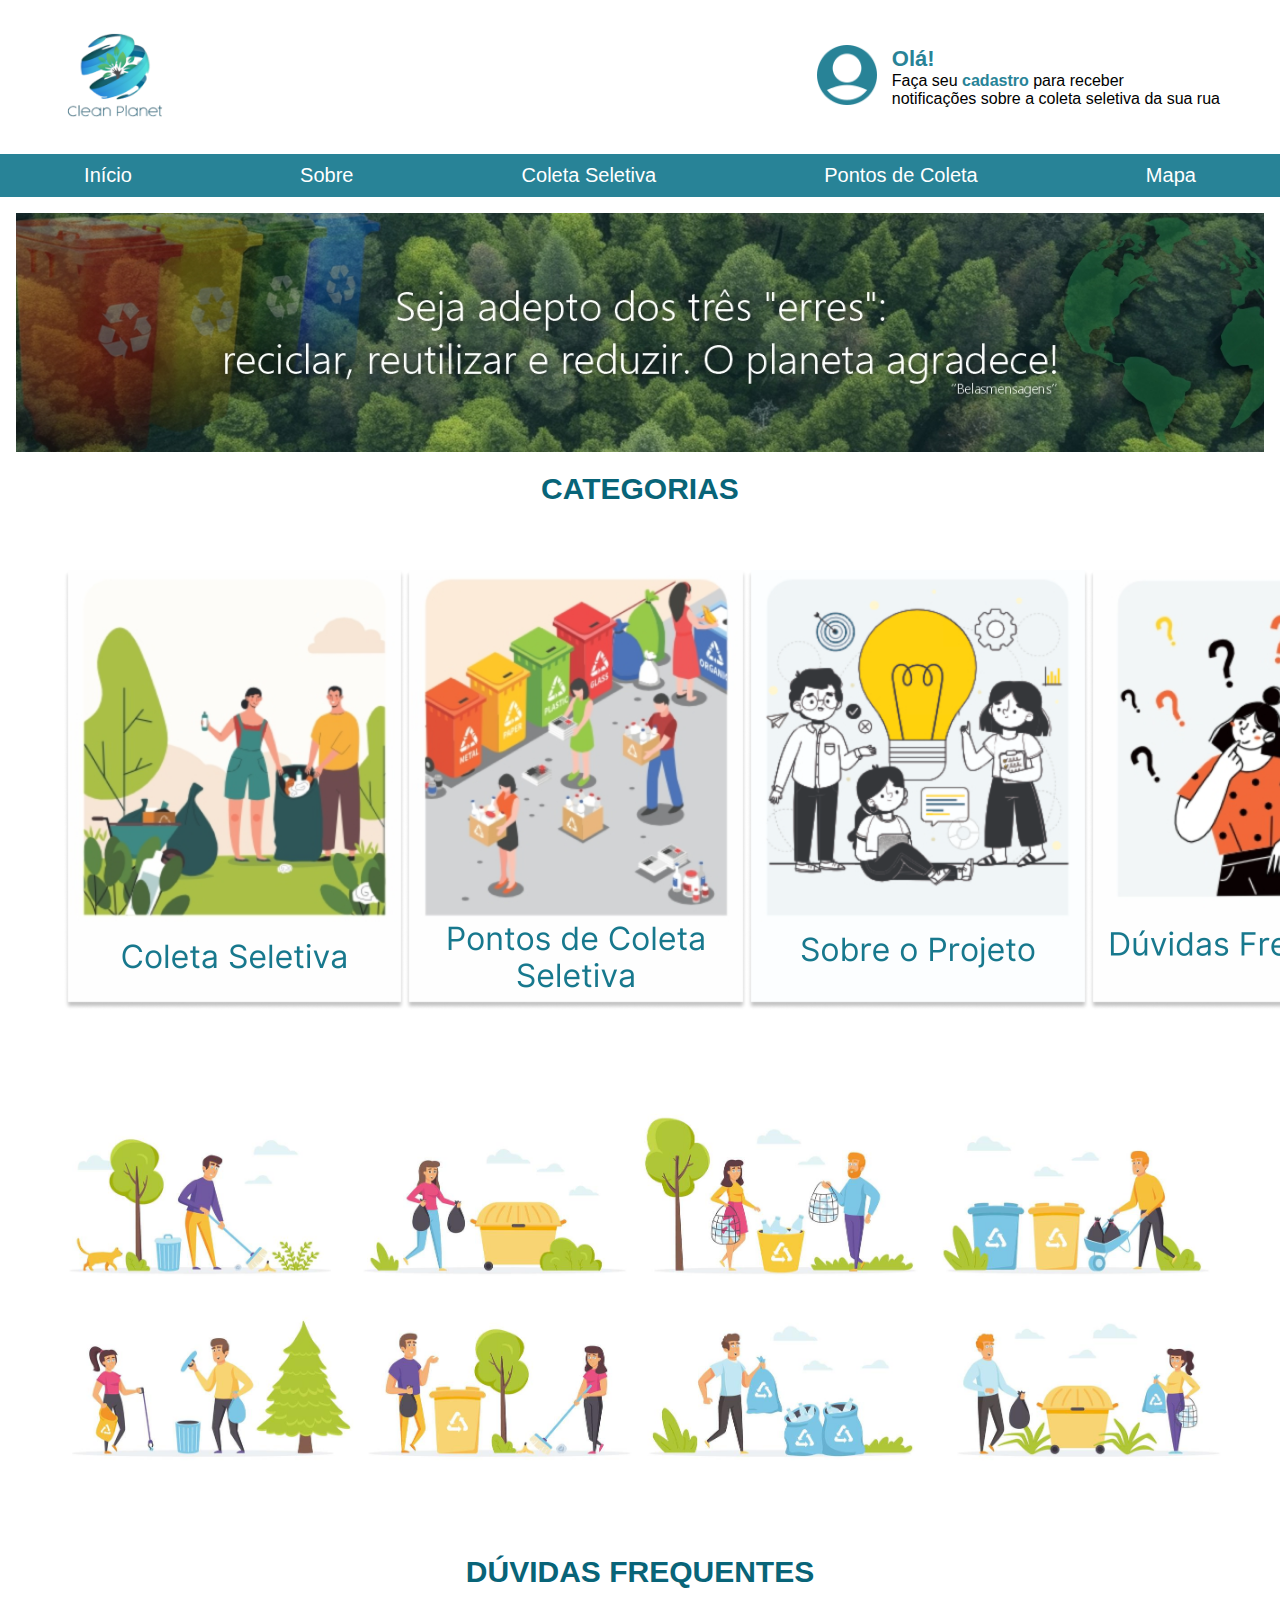
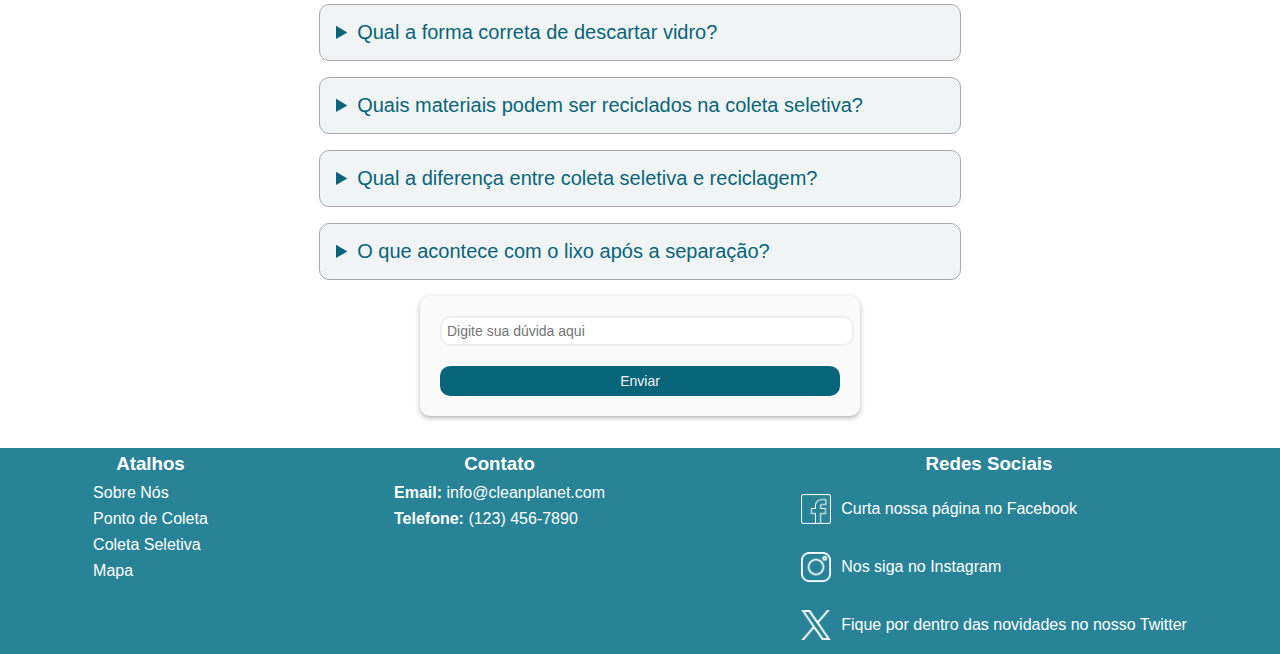
<file: codigo-fonte/pages/home/index.html>
<!DOCTYPE html>
<html lang="pt-br">
<head>
    <meta charset="UTF-8">
    <meta name="viewport" content="width=device-width, initial-scale=1.0">
    <title>Clean Planet</title>
    <link rel="stylesheet" href="../../css/global/global.css">
    <link rel="stylesheet" href="../../css/global/header.css">
    <link rel="stylesheet" href="../../css/global/">
    <link rel="stylesheet" href="../../css/home.css">

    
</head>

<body>
    <header>
        
        <div class="menu">
            <div class="logo">
            <a href="../home/index.html"><img src="../../img/header/logo.png" alt=""></a>
         </div>

            <div class="user-icon">
            <a href="../editarCadastro/editarCadastro.html"><img src="../../img/header/usuario.png" alt="Icone Usuário" class="icon"></a>
            <span id="login">
                
                <span class="ola">Olá!</span><br>
                Faça seu <a href="../cadastro/cadastro.html" class="cadastro">cadastro</a> para receber <br>
                notificações sobre a coleta seletiva da sua rua
            </span>
            </div> 
        </div>
        <nav class="sub-header">
            <a href="../../pages/home/index.html"> Início</a>
            <a href="../../pages/sobreNos/sobreNos.html"> Sobre</a>
            <a href="../../pages/coletaSeletiva/coletaSeletiva.html">Coleta Seletiva</a>
            <a href="../../pages/pontosDeColeta/pontosDeColeta.html">Pontos de Coleta</a>
            <a href="../../pages/mapa/mapa.html">Mapa</a>
        
        </nav>
    </header>

    <section class="banner">
        <img src="../../img/home/banner.png" alt="foto seja adepto dos três erres" class="img">
    </section>

    <section class="categorias">
        <h2 class="categorias__titulo">CATEGORIAS</h2>
        <ul  class="categorias__lista">
            <li class="categorias__item">
                <a href="/codigo-fonte/pages/coletaSeletiva/coletaSeletiva.html" class="categorias-texto categorias__link">
                    <img src="../../img/home/coleta seletiva.png"></a>
             </li>
            <li class="categorias__item">
                    <a href="/codigo-fonte/pages/pontosDeColeta/pontosDeColeta.html" class="categorias-texto categorias__link">
                        <img src="../../img/home/ponto de coleta.png"></a>
            </li>
             <li class="categorias__item">
                    <a href="/codigo-fonte/pages/sobreNos/sobreNos.html" class="categorias-texto categorias__link">
                         <img src="../../img/home/sobre.png"></a>
            </li>
            <li class="categorias__item">
                <a href="#" class="categorias-texto categorias__link">
                    <img src="../../img/home/dúvidas.png"></a>
            </li>
        </ul>
    </section>

    <section>
        <img src="../../img/home/banner2.jpg" class="img-noticias">
    </section>
    
    <section style="margin: 2em;">
        <h2 class="duvidas" style="padding: 0 0 0.5em 0;">DÚVIDAS FREQUENTES</h2>

        <div class="container">
                <div class="duvidas__quadrado">
                    <details>
                        <summary class="duvidas__pergunta">Qual a forma correta de descartar vidro?</summary>
                        <p class="duvidas__resposta">O vidro deve ser colocado em uma caixa de papelão.</p>

                    </details>
                </div>

                <div class="duvidas__quadrado">
                    <details> 
                        <summary class="duvidas__pergunta">Quais materiais podem ser reciclados na coleta seletiva?</summary>
                        <p class="duvidas__resposta">Os materias que podem ser reciclados podem variam de acordo com a localidade. No entanto, os materiais a seguir são geralmente aceitos na coleta seletiva: papel, papelão, vidro, plástico, metal, eletrônicos e materiais orgânicos. </p>
                    </details>
                </div>

                <div class="duvidas__quadrado">
                    <details>
                        <summary class="duvidas__pergunta">Qual a diferença entre coleta seletiva e reciclagem?</summary>
                        <p class="duvidas__resposta">A reciclagem consiste no reaproveitamento de materiais para a fabricação de matéria-prima. Ou seja, os materiais como vidro, plástico e papel são reutilizados para gerarem outros. Já a coleta seletiva é um mecanismo de recolha dos resíduos, os quais são classificados de acordo com sua origem e depositados em contentores indicados por cores. Em resumo, a coleta seletiva é a separação dos materiais e a reciclagem é a transformação das matérias primas que podem ser reaproveitadas.</p>
                    </details>
                </div>

                <div class="duvidas__quadrado">
                    <details>
                        <summary class="duvidas__pergunta">O que acontece com o lixo após a separação?</summary>
                        <p class="duvidas__resposta">Após ser coletado, esse material passa por um processo de seleção que tem por objetivo separar o lixo de acordo com suas características e identificar os produtos que estão em condições de serem reciclados. Feita essa seleção, os materiais são compactados e vendidos para a indústria como matéria-prima.</p>
                    </details>
                </div>

                <form id="form" class="form" action="https://formsubmit.co/ajax/leticia.souza@sga.pucminas.br" method="POST" data-form>
                    <div class="form-controle">
                        <input type="text" id="pergunta" placeholder="Digite sua dúvida aqui">
                    

                    </div>
                    
                    <button type="submit" data-button>Enviar</button>
                </form>


               
        </div>

    </section>


    <footer>
        <div class="Information">
            <h3>Atalhos</h3>
            <a href="../sobreNos/sobreNos.html">Sobre Nós</a>
            <a href="../pontosDeColeta/pontosDeColeta.html">Ponto de Coleta</a>
            <a href="../coletaSeletiva/coletaSeletiva.html">Coleta Seletiva</a>
            <a href="../mapa/mapa.html">Mapa</a>
        </div>
        
        
        <div class="contact">
            <h3>Contato</h3>
            <p><span>Email:</span> info@cleanplanet.com</p>
            <p><span>Telefone:</span> (123) 456-7890</p>
        </div>
    
        <div class="social-media">
           <h3>Redes Sociais</h3> 
            <a href="#"><img src="../../img/footer/facebook (4).png" alt="icon facebook branco vazado"> Curta nossa página no Facebook</a></a>
            <a href="#"><img src="../../img/footer/instagram.png" alt="icon instagram branco vazado">Nos siga no Instagram</a></a></a>
            <a href="#"><img src="../../img/footer/twitter (2).png" alt="icon twitter branco vazado">Fique por dentro das novidades no nosso Twitter</a></a></a>
        </div>
    </footer> 
    <script src="https://code.jquery.com/jquery-3.7.1.min.js" integrity="sha256-/JqT3SQfawRcv/BIHPThkBvs0OEvtFFmqPF/lYI/Cxo=" crossorigin="anonymous"></script>
    <script src="/codigo-fonte/js/home.js" defer></script>
    <script src="/codigo-fonte/js/cadastro.js" defer></script>
    <script src="/codigo-fonte/js/notificacao.js" defer></script>

</body>

</html>
</file>
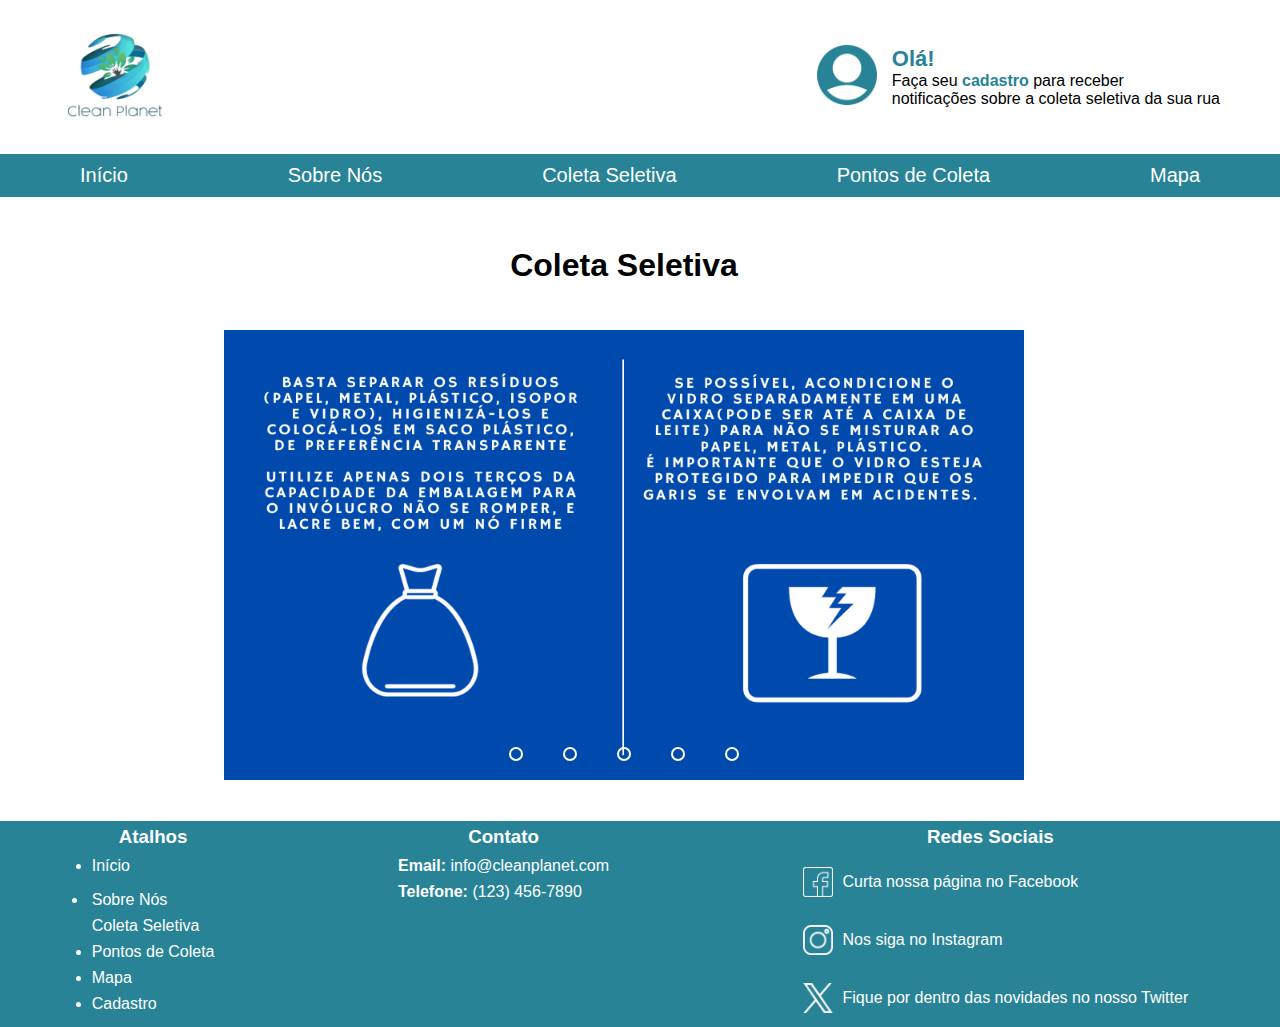
<file: codigo-fonte/pages/coletaSeletiva/coletaSeletiva.html>
<!DOCTYPE html>
<html lang="en">
<head>
    <meta charset="UTF-8">
    <meta name="viewport" content="width=device-width, initial-scale=1.0">
    <link rel="stylesheet" href="../../css/coletaSeletiva.css">
    <title>Login/Cadastro</title>
    
</head>

<body>
    <header>
        <div class="menu">
            <div class="logo">
            <a href="../home/index.html"><img src="../../img/header/logo.png" alt=""></a>
         </div>
            
            <div class="user-icon">
            <a href="../editarCadastro/editarCadastro.html"><img src="../../img/header/usuario.png" alt="Icone Usuário" class="icon"></a>
            <span>
                <span class="ola">Olá!</span><br>
                Faça seu <a href="../../pages/cadastro/cadastro.html" class="cadastro">cadastro</a> para receber <br>
                notificações sobre a coleta seletiva da sua rua
            </span>
            </div> 
        </div>
        </div>
        <nav class="sub-header">
        <a href="../../pages/home/index.html"> Início</a>
        <a href="../../pages/sobreNos/sobreNos.html">Sobre Nós</a>
        <a href="../../pages/coletaSeletiva/coletaSeletiva.html">Coleta Seletiva</a>
        <a href="../../pages/pontosDeColeta/pontosDeColeta.html">Pontos de Coleta</a>
        <a href="../../pages/mapa/mapa.html">Mapa</a>
        
        </nav>
    </header>
   
    <main class="containerID">
        <div class="first_rowID">
            <div>
                <h1 class="title">Coleta Seletiva</h1>
            </div>
        </div>

        <div class="slider">
        
        <div class="slides">
            <!-- Radio Buttons-->
            <input type="radio" name="radio-btn" id="radio1">
            <input type="radio" name="radio-btn" id="radio2">
            <input type="radio" name="radio-btn" id="radio3">
            <input type="radio" name="radio-btn" id="radio4">
            <input type="radio" name="radio-btn" id="radio5">

            <!-- Fim Radio Buttons-->

            <!-- Slide images  // injetar um novo elemento dentro de cada div por meio do JS   -->
            <div class="slide first">
                <img src="../../img/coletaSeletiva/2.png" alt="Regras gerais - coleta seletiva">
            </div>
            <div class="slide second">
                <img src="../../img/coletaSeletiva/4.png" alt="Regra">
            </div>
            <div class="slide third">
                <img src="../../img/coletaSeletiva/5.png" alt="Regra">
            </div>
            <div class="slide fourth">
                <img src="../../img/coletaSeletiva/6.png" alt="Regra">
            </div>
            <div class="slide fifth">
                <img src="../../img/coletaSeletiva/7.png" alt="Regra">
            </div>


        </div>

        <div class="manual-navigation">
            <label for="radio1" class="manual-btn"></label>
            <label for="radio2" class="manual-btn"></label>
            <label for="radio3" class="manual-btn"></label>
            <label for="radio4" class="manual-btn"></label>
            <label for="radio5" class="manual-btn"></label>
        </div>
    </div>

    </main>
    <footer>
        <div class="Information">
            <h3>Atalhos</h3>
            <a href="../../pages/home/index.html"> <li>Início</li></a>
            <a href="../../pages/sobreNos/sobreNos.html"><li>Sobre Nós</a>
            <a href="../../pages/coletaSeletiva/coletaSeletiva.html">Coleta Seletiva</li></a>
            <a href="../../pages/pontosDeColeta/pontosDeColeta.html"><li>Pontos de Coleta</li></a>
            <a href="../../pages/mapa/mapa.html"><li>Mapa</li></a>
            <a href="../../pages/cadastro/cadastro.html"><li>Cadastro</li></a>
        </div>
        
        
        <div class="contact">
            <h3>Contato</h3>
            <p><span>Email:</span> info@cleanplanet.com</p>
            <p><span>Telefone:</span> (123) 456-7890</p>
        </div>
    
        <div class="social-media">
           <h3>Redes Sociais</h3> 
            <a href="#"><img src="../../img/footer/facebook (4).png" alt="icon facebook branco vazado"> Curta nossa página no Facebook</a></a>
            <a href="#"><img src="../../img/footer/instagram.png" alt="icon instagram branco vazado">Nos siga no Instagram</a></a></a>
            <a href="#"><img src="../../img/footer/twitter (2).png" alt="icon twitter branco vazado">Fique por dentro das novidades no nosso Twitter</a></a></a>
        </div>
    </footer> 

    <script src="../../js/coletaSeletiva.js"></script>

</body>
</html>
</file>
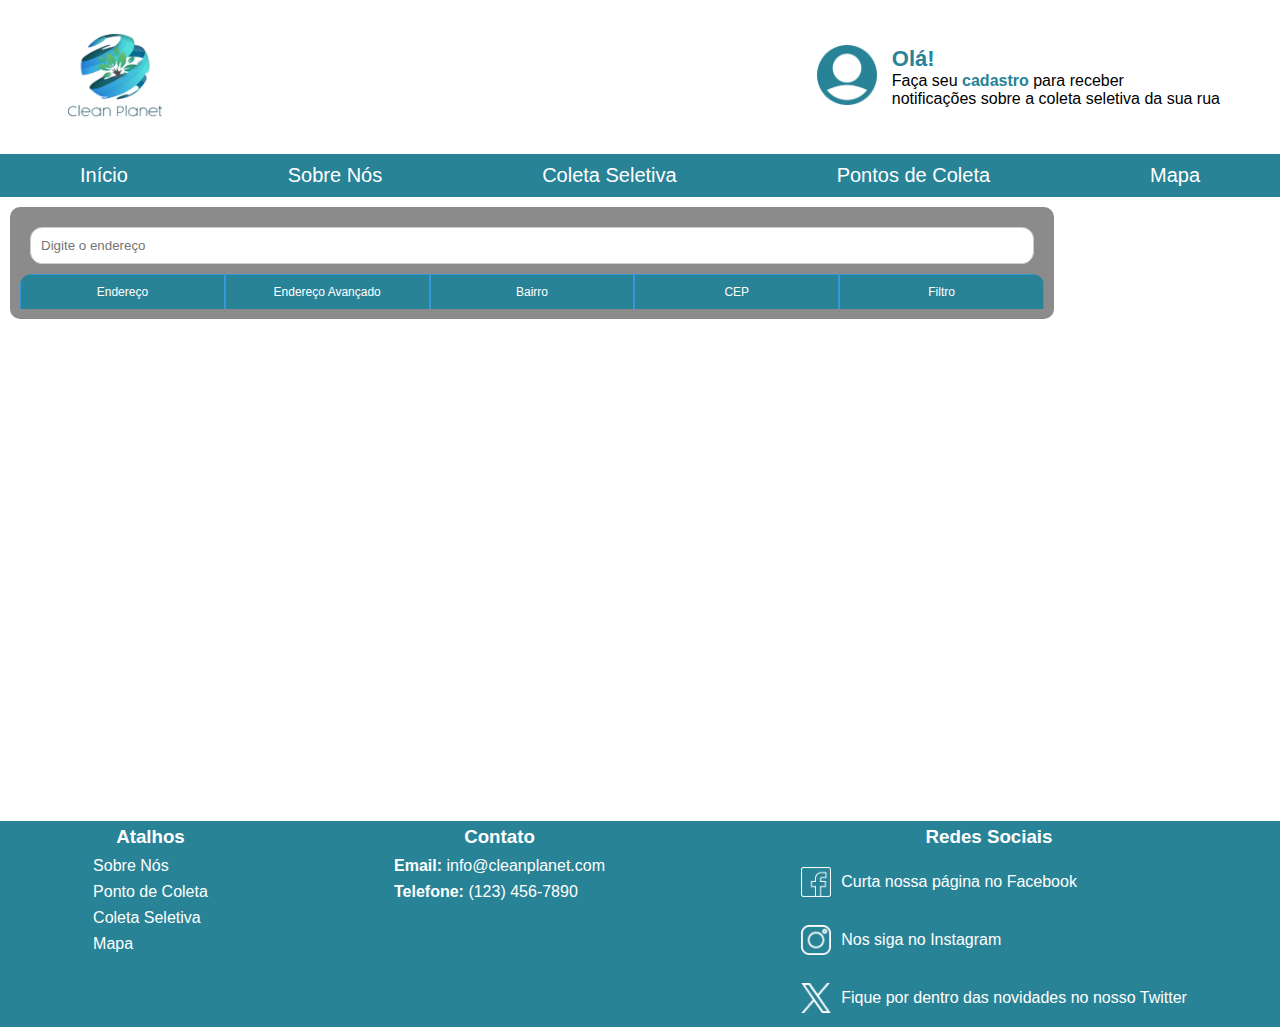
<file: codigo-fonte/pages/mapa/mapa.html>
<!DOCTYPE html>
<html lang="en">

<head>
    <meta charset="UTF-8">
    <meta name="viewport" content="width=device-width, initial-scale=1.0">
    <link rel="stylesheet" href="../../css/mapa.css">
    <title>Mapa</title>

</head>

<body onload="init()">
    <header>
        <div class="menu">
            <div class="logo">
                <img src="../../img/header/logo.png" alt="Logo clean planet">
            </div>
            <div class="user-icon">
            <a href="../editarCadastro/editarCadastro.html"><img src="../../img/header/usuario.png" alt="Icone Usuário" class="icon"></a>
            <span id="login">
                
                <span class="ola">Olá!</span><br>
                Faça seu <a href="../cadastro/cadastro.html" class="cadastro">cadastro</a> para receber <br>
                notificações sobre a coleta seletiva da sua rua
            </span>
            </div> 
        </div>
        <nav class="sub-header">
            <a href="../../pages/home/index.html"> Início</a>
            <a href="../../pages/sobreNos/sobreNos.html"> Sobre Nós</a>
            <a href="../../pages/coletaSeletiva/coletaSeletiva.html">Coleta Seletiva</a>
            <a href="../../pages/pontosDeColeta/pontosDeColeta.html">Pontos de Coleta</a>
            <a href="../../pages/mapa/mapa.html">Mapa</a>
        
        </nav>
    </header>

    <main class="containerID">
        <!-- elemento div do mapa. é necessário definir um id para o elemento -->

        <div class="search-container">
            <input type="text" class="search-box" placeholder="Digite o endereço">

            <div class="tabs">
                <div class="tab" onclick="openTab('endereco')">Endereço</div>
                <div class="tab" onclick="openTab('enderecoAvancado')">Endereço Avançado</div>
                <div class="tab" onclick="openTab('bairro')">Bairro</div>
                <div class="tab" onclick="openTab('cep')">CEP</div>
                <div class="tab" onclick="openTab('filtro')">Filtro</div>
            </div>

            <div id="endereco" class="tab-content">
                <!-- Conteúdo da aba Endereço -->
                Conteúdo da aba Endereço.
            </div>

            <div id="enderecoAvancado" class="tab-content">
                <!-- Conteúdo da aba Endereço Avançado -->
                Conteúdo da aba Endereço Avançado.
            </div>

            <div id="bairro" class="tab-content">
                <!-- Conteúdo da aba Bairro -->
                Conteúdo da aba Bairro.
            </div>

            <div id="cep" class="tab-content">
                <!-- Conteúdo da aba CEP -->
                Conteúdo da aba CEP.
            </div>

            <div id="filtro" class="tab-content">
                <!-- Conteúdo da aba Filtro -->
                Conteúdo da aba Filtro.
            </div></div>

        <div id="map"></div>

        <script type="text/javascript"
            src="https://bhmap.pbh.gov.br/v2/api/visualizador/js?funcionalidade=util&layersbase=base&versao=0.0.3"></script>
        <script src="../../js/mapa.js"></script>

    </main>

    <footer>
        <div class="Information">
            <h3>Atalhos</h3>
            <a href="../sobreNos/sobreNos.html">Sobre Nós</a>
            <a href="../pontosDeColeta/pontosDeColeta.html">Ponto de Coleta</a>
            <a href="../coletaSeletiva/coletaSeletiva.html">Coleta Seletiva</a>
            <a href="../mapa/mapa.html">Mapa</a>
        </div>


        <div class="contact">
            <h3>Contato</h3>
            <p><span>Email:</span> info@cleanplanet.com</p>
            <p><span>Telefone:</span> (123) 456-7890</p>
        </div>

        <div class="social-media">
            <h3>Redes Sociais</h3>
            <a href="#"><img src="../../img/footer/facebook (4).png" alt="icon facebook branco vazado"> Curta nossa
                página no Facebook</a></a>
            <a href="#"><img src="../../img/footer/instagram.png" alt="icon instagram branco vazado">Nos siga no
                Instagram</a></a></a>
            <a href="#"><img src="../../img/footer/twitter (2).png" alt="icon twitter branco vazado">Fique por dentro
                das novidades no nosso Twitter</a></a></a>
        </div>
    </footer> 
    <script src="../../js/cadastro.js"></script>
</body>



</html>
</file>
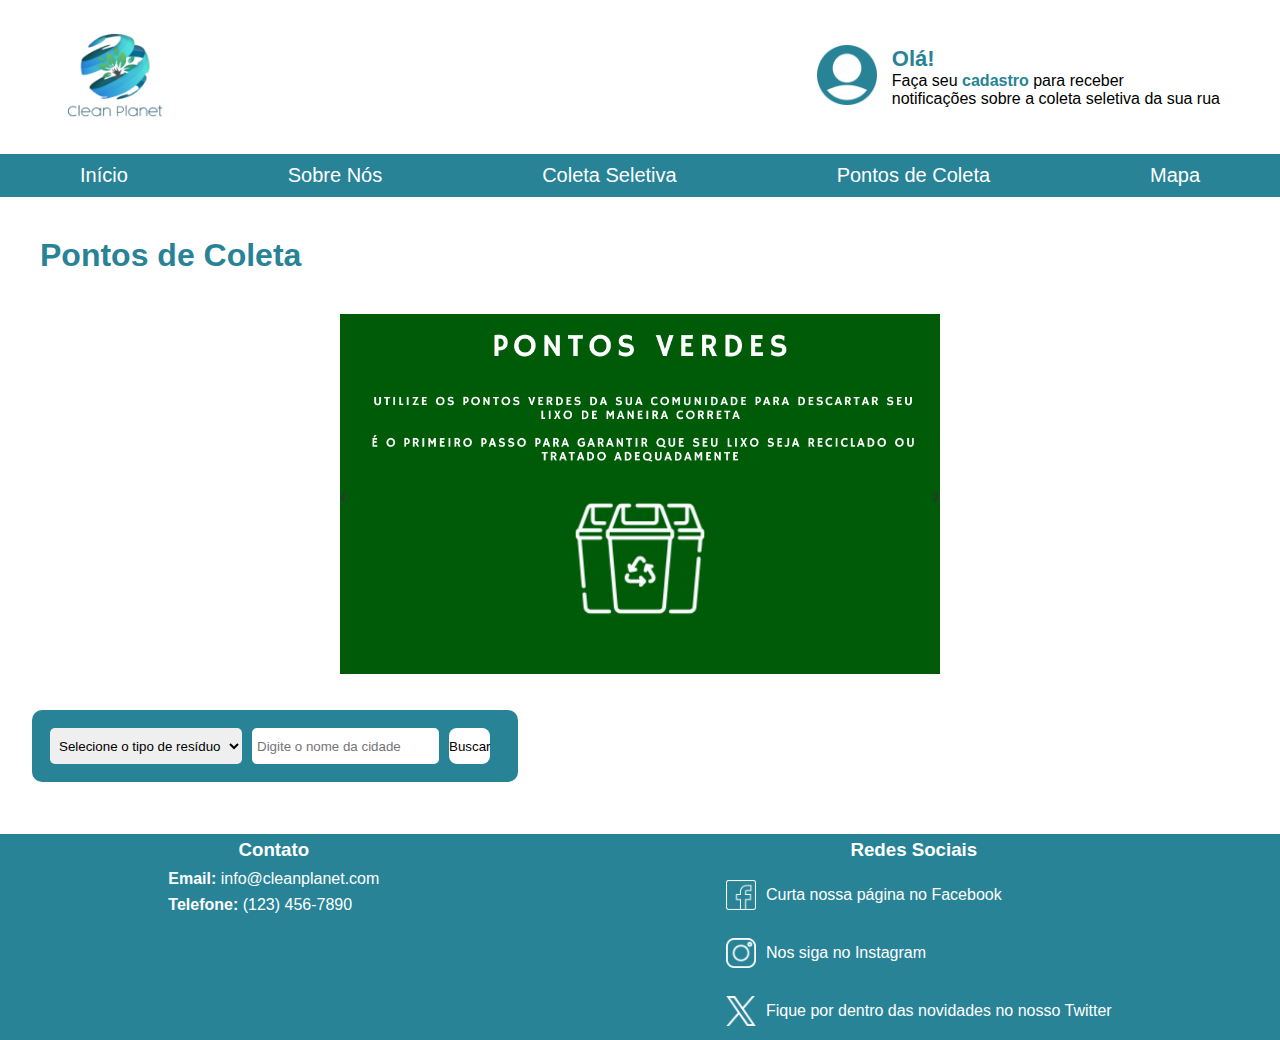
<file: codigo-fonte/pages/pontosDeColeta/pontosDeColeta.html>
<!DOCTYPE html>
<html lang="en">
<head>
    <meta charset="UTF-8">
    <meta name="viewport" content="width=device-width, initial-scale=1.0">
    <link rel="stylesheet" href="../../css/pontoDeColeta.css">
    <link rel="stylesheet" href="../../css/global/global.css">
    <link rel="stylesheet" href="../../css/global/header.css">
    <link rel="stylesheet" href="../../css/global/">
    <title>Pontos de coleta</title>
</head>
<body>
    <header>
        <div class="menu">
            <div class="logo">
            <a href="../home/index.html"><img src="../../img/header/logo.png" alt=""></a>
         </div>
          
         <div class="user-icon">
          <a href="../editarCadastro/editarCadastro.html"><img src="../../img/header/usuario.png" alt="Icone Usuário" class="icon"></a>
          <span id="login">
              
              <span class="ola">Olá!</span><br>
              Faça seu <a href="../cadastro/cadastro.html" class="cadastro">cadastro</a> para receber <br>
              notificações sobre a coleta seletiva da sua rua
          </span>
          </div> 
        </div>
        <nav class="sub-header">
        <a href="../../pages/home/index.html"> Início</a>
        <a href="../../pages/sobreNos/sobreNos.html">Sobre Nós</a>
        <a href="../../pages/coletaSeletiva/coletaSeletiva.html">Coleta Seletiva</a>
        <a href="../../pages/pontosDeColeta/pontosDeColeta.html">Pontos de Coleta</a>
        <a href="../../pages/mapa/mapa.html">Mapa</a>
        
        </nav>
    </header>

    <main>
      <h1 id="título">Pontos de Coleta</h1>
      <div class="carrossel">
        <div class="carrossel-container">
          <div class="slide">
            <img src="../../img/pontos de coleta/3.png" alt="Imagem 1">
          </div>
          <div class="slide">
            <img src="../../img/pontos de coleta/4.png" alt="Imagem 2">
          </div>
          <div class="slide">
            <img src="../../img/pontos de coleta/5.png" alt="Imagem 3">
          </div>
          <div class="slide">
            <img src="../../img/pontos de coleta/6.png" alt="Imagem 4">
          </div>
          <div class="slide">
            <img src="../../img/pontos de coleta/7.png" alt="Imagem 5">
          </div>
          <div class="slide">
            <img src="../../img/pontos de coleta/8.png" alt="Imagem 6">
          </div>
        </div>
        
        <div class="nav-arrows">
            <div id="prevBtn" class="arrow left-arrow">&#8249;</div>
            <div id="nextBtn" class="arrow right-arrow">&#8250;</div>
        </div>

      </div>

      <div class="container">
        <div class="busca">
          <select id="residuo">
              <option disabled selected>Selecione o tipo de resíduo</option>
              <option value="Papel">Papel</option>
              <option value="Metal">Metal</option>
              <option value="Plástico">Plástico</option>
              <option value="Isopor">Isopor</option>
              <option value="Hospitalar">Hospitalar</option>
              <option value="Eletrônico">Eletrônico</option>
              <option value="Vidro">Vidro</option>
            
          </select>
          <input type="text" id="cidade" placeholder="Digite o nome da cidade">
          <button id="btn" onclick="buscar()">Buscar</button><br><br>
      </div>
      
      <div class="resultado">
          <div class="regioes">
              <ul id="lista-regioes">
                 
              </ul>
          </div>
          <div class="pontos-coleta" id="pontos-coleta">
              
          </div>
      </div>
    </div>
      
  
    </main>

    <footer>
        <div class="contact">
            <h3>Contato</h3>
            <p><span>Email:</span> info@cleanplanet.com</p>
            <p><span>Telefone:</span> (123) 456-7890</p>
        </div>
    
        <div class="social-media">
           <h3>Redes Sociais</h3> 
            <a href="#"><img src="../../img/footer/facebook (4).png" alt="icon facebook branco vazado"> Curta nossa página no Facebook</a></a>
            <a href="#"><img src="../../img/footer/instagram.png" alt="icon instagram branco vazado">Nos siga no Instagram</a></a></a>
            <a href="#"><img src="../../img/footer/twitter (2).png" alt="icon twitter branco vazado">Fique por dentro das novidades no nosso Twitter</a></a></a>
        </div>
    </footer> 
    <script src="../../js/pontosDeColeta.js"></script>
</body>
</html>
</file>
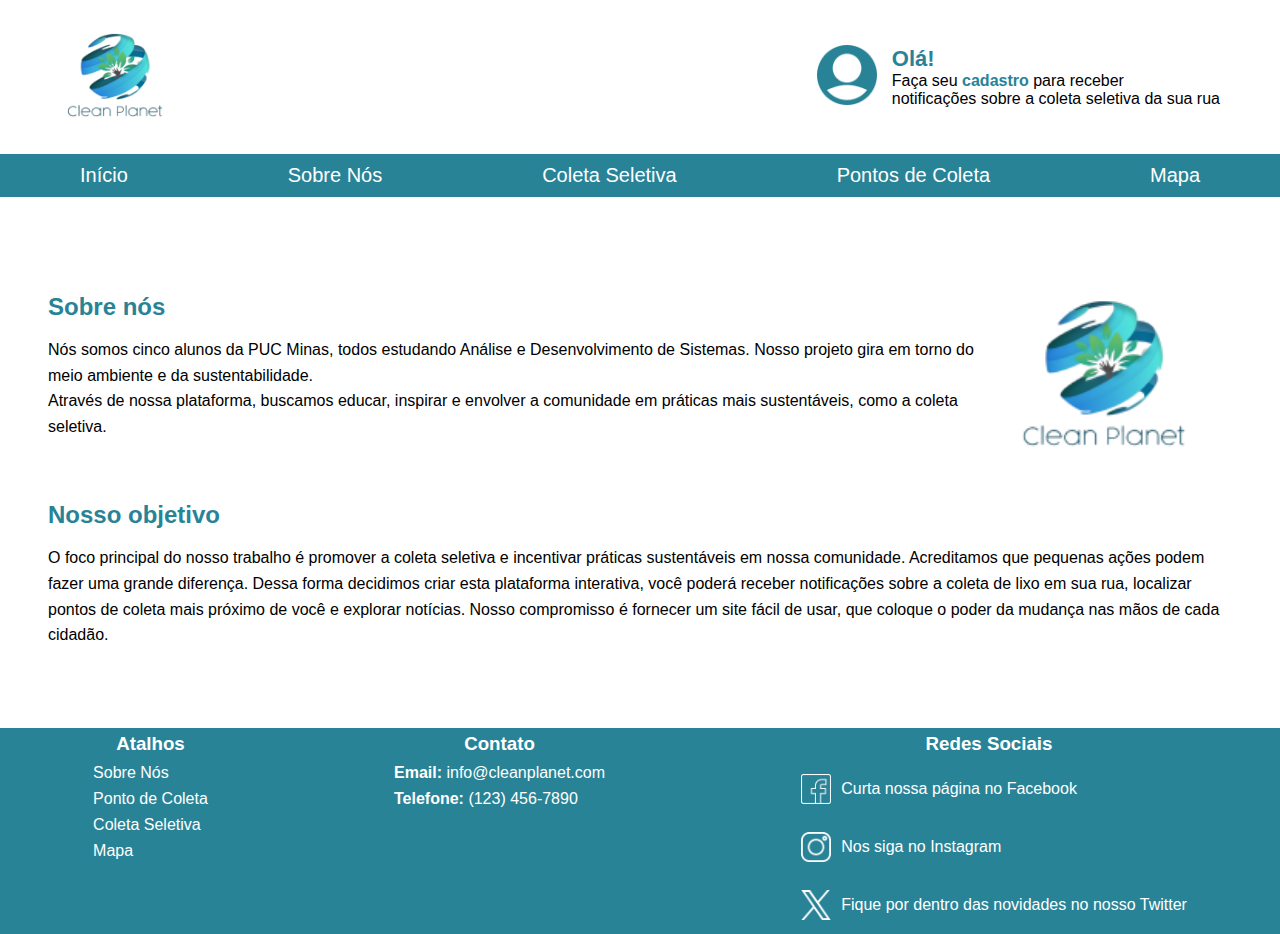
<file: codigo-fonte/pages/sobreNos/sobreNos.html>
<!DOCTYPE html>
<html lang="pt-br">

<head>

    <meta charset="UTF-8">
    <meta name="viewport" content="width=device-width, initial-scale=1.0">
    <title>Clean Planet</title>
    <link rel="stylesheet" href="../../css/global/global.css">
    <link rel="stylesheet" href="../../css/global/header.css">
    <link rel="stylesheet" href="../../css/global/">
    <link rel="stylesheet" href="../../css/home.css">
    <link rel="stylesheet" href="../../css/sobreNos.css">
</head>

<body>
    <header>
        <div class="menu">
            <div class="logo">
            <a href="../home/index.html"><img src="../../img/header/logo.png" alt=""></a>
         </div>
            
            <div class="user-icon">
            <a href="../editarCadastro/editarCadastro.html"><img src="../../img/header/usuario.png" alt="Icone Usuário" class="icon"></a>
            <span id="login">
                
                <span class="ola">Olá!</span><br>
                Faça seu <a href="../cadastro/cadastro.html" class="cadastro">cadastro</a> para receber <br>
                notificações sobre a coleta seletiva da sua rua
            </span>
            </div> 
        </div>
        <nav class="sub-header">
            <a href="../../pages/home/index.html"> Início</a>
            <a href="../../pages/sobreNos/sobreNos.html"> Sobre Nós</a>
            <a href="../../pages/coletaSeletiva/coletaSeletiva.html">Coleta Seletiva</a>
            <a href="../../pages/pontosDeColeta/pontosDeColeta.html">Pontos de Coleta</a>
            <a href="../../pages/mapa/mapa.html">Mapa</a>
        
        </nav>
    </header>
    
    <main class="container">
        <article>

            <section class="row texto-img">
                <div>

                    <h2 id="tit_1" class="texto">
                        Sobre nós
                    </h2>

                    <p>
                        Nós somos cinco alunos da PUC Minas, todos estudando Análise e Desenvolvimento de Sistemas.
                        Nosso
                        projeto
                        gira em torno do meio ambiente e da sustentabilidade.
                    </p>
                    <p>
                        Através de nossa plataforma, buscamos educar, inspirar e envolver a comunidade em práticas mais
                        sustentáveis, como a coleta seletiva.
                    </p>
                </div>
                <div class="img-principal">

                    <img src="../../img/header/logo.png" alt="Logo clean planet">
                </div>
            </section>

            <section class="row">
                <h2>
                    Nosso objetivo
                </h2>


                <p>
                    O foco principal do nosso trabalho é promover a coleta seletiva e incentivar práticas sustentáveis
                    em nossa comunidade. Acreditamos que pequenas ações podem fazer uma grande diferença.
                    Dessa forma decidimos criar esta plataforma interativa, você poderá receber notificações sobre a
                    coleta
                    de
                    lixo em sua rua, localizar pontos de coleta mais próximo de você e explorar notícias.
                    Nosso compromisso é fornecer um site fácil de usar, que coloque o poder da mudança nas mãos
                    de cada cidadão.
                </p>

            </section>
        </article>
 
    </main>


    <footer>
        <div class="Information">
            <h3>Atalhos</h3>
            <a href="../sobreNos/sobreNos.html">Sobre Nós</a>
            <a href="../pontosDeColeta/pontosDeColeta.html">Ponto de Coleta</a>
            <a href="../coletaSeletiva/coletaSeletiva.html">Coleta Seletiva</a>
            <a href="../mapa/mapa.html">Mapa</a>
        </div>
        
        
        <div class="contact">
            <h3>Contato</h3>
            <p><span>Email:</span> info@cleanplanet.com</p>
            <p><span>Telefone:</span> (123) 456-7890</p>
        </div>
    
        <div class="social-media">
           <h3>Redes Sociais</h3> 
            <a href="#"><img src="../../img/footer/facebook (4).png" alt="icon facebook branco vazado"> Curta nossa página no Facebook</a></a>
            <a href="#"><img src="../../img/footer/instagram.png" alt="icon instagram branco vazado">Nos siga no Instagram</a></a></a>
            <a href="#"><img src="../../img/footer/twitter (2).png" alt="icon twitter branco vazado">Fique por dentro das novidades no nosso Twitter</a></a></a>
        </div>
    </footer> 
    <script src="../../js/cadastro.js"></script>
</body>
</file>
<file: codigo-fonte/css/global/global.css>
*{
    margin: 0;
    padding: 0;
}

body {
    font-family: 'Inter', sans-serif;
}
</file>
<file: codigo-fonte/css/global/header.css>
.menu {
    background-color: #fff;
    color: #000;
    display: flex;
    align-items: center;
    justify-content: space-between;
    padding: 10px 20px;
}

.logo img {
    height: 110px;
    width: 150px;
    padding: 10px 10px 10px 20px;
    margin-right: auto;
}

.search {
    display: flex;
    flex: 1;
    justify-content: center;
}

.search input {
    border: none;
    border-radius: 8px;
    width: 100%;
    padding: 10px;
    background-color: #F1F6F7;
    margin-right: 10px;
}

.search button {
    background-color: #fff;
    border: none;
    padding: 10px;
    cursor: pointer;
}

.user-icon {

    display: flex;
    align-items: center;
    font-size: 16px;
    margin-right: 40px;
    position: relative;
}

.ola {
    font-size: 22px;
    color: #288397;
    font-weight: bold;

}

.cadastro {
    text-decoration: none;
    color: #288397;
    font-weight: bold;

}

.icon {
    height: 60px;
    width: 60px;
    margin-right: 15px;
}

.sub-header {
    background-color: #288397;
    color: #fff;
    display: flex;
    justify-content: space-around;
    padding: 10px 0;
    font-size: 20px;

}

.sub-header a {
    text-decoration: none;
    color: #fff;
    margin: 0 20px;
}

@media screen and (max-width: 650px) {
    .user-icon {
        font-size: 12px;
    }
    
    .sub-header a {
        font-size: 15px;
    }
}
 /* Ajustes para telas menores */
 @media screen and (max-width: 600px) {
    .header {
      padding: 10px;
    }
  
    .logo {
      max-width: 80%;
    }
  
    .menu {
      flex-direction: column;
      align-items: center;
    }
  
    .footer {
      padding: 10px;
    }
  }
</file>
<file: codigo-fonte/css/home.css>
@import url(global/header.css);
@import url(global/footer.css);
@import url(global/global.css);

:root {
    --cor-fundo: #FFFF;
    --cor-principal: #086478;
    --laranja: #FBA728;
    --roxo: #892172;
}


body{
    background-color: var(--cor-fundo);
    font-weight: 500;

    
}


.img {
    height: auto;
    width: 100%;
}

.banner {
    padding: 16px;
}

.categorias__titulo {
    text-align: center;
    color: var(--cor-principal);
    font-size: 30px;
}



.categorias__lista{
    display: flex;
    justify-content: space-between;
    padding: 4em;
}

.categorias__item {
     list-style-type: none;
}


.img-noticias {
    width: 100%;
    align-items: center;
}

.duvidas {
    text-align: center;
    color: var(--cor-principal);
    font-size: 30px;
    padding: 0 2em;
}

.container {
    display: flex;
    flex-direction: column;
    gap: 16px;
    align-items: center;
}

.duvidas__quadrado {
    display: flex;
    flex-direction: column;
    gap: 12px;
    background-color: #f0f4f5;
    border: 1px solid #A9A9A9;
    border-radius: 10px;
    padding: 1em;
    width: 50%;

}

.duvidas__pergunta {
    color: var(--cor-principal);
    font-size: 20px;
    
}

.duvidas__resposta {
    color: #61677A;
}

.form {
    background-color: #fafafa;
    border-radius: 10px;
    box-shadow: 0 2px 5px rgba(0, 0, 0, 0.3);
    width: 400px;
    max-width: 100%;
    padding: 20px;
}

.form-controle {
    margin-bottom: 10px;
    padding-bottom: 10px;
    position: relative;
}

.form-controle label {
    margin-bottom: 5px;
}

.form-controle input {
    border: 2px solid #f0f0f0;
    border-radius: 10px;
    font-size: 14px;
    width: 100%;
    padding: 5px;
}

.form button {
    background-color: var(--cor-principal);
    border: 2px solid var(--cor-principal);
    color: #f0f0f0;
    font-size: 14px;
    width: 100%;
    border-radius: 10px;
    padding: 5px;
}
@media screen and (max-width: 600px){
    .categorias__lista{
        display:block
        
    } 

}
</file>
<file: codigo-fonte/css/coletaSeletiva.css>
@import './global/global.css';
@import './global/header.css';
@import './global/footer.css';


/* BACK UP DO CSS QUE FUNCIONA*/
.containerID{
    display: flex;
    flex-direction: column;
    justify-content: center;
    align-items: center;
    border: none;
    padding: 0;
    height: 624px;
    width: 85%;
    margin-left: 80px;
    row-gap: 5px;
    grid-template-columns: 10% 80% 10%;
    grid-template-rows: 100px auto;
}

.first_rowID {
    padding-top: 50px;
    text-align: center;
    flex: 0 auto;
    grid-column-start: 2;
    grid-column-end: 3;
    grid-row-start: 1;
    grid-row-end: 1;
}


.slider{
    display: flex;
    flex: 1;
    align-items: center;
    justify-content: center;
        /* width: 100%; */
        /* height: 450px; */
        /* overflow: hidden;
        margin-left: 350px; */
        /* grid-column-start: 2;
        grid-row-start: 2;
        grid-row-end: 3; */
}

.slides{
    width: 600%;
    height: 450px;
    display: flex;
}

.slides input{
    display: none;
}

.slide{
    width: 25%;
    position: relative;
}

.slide img{
    width: 800px;
    height: 100%;
}

.manual-navigation{
    position: absolute;
    width: 800px;
    margin-top: 398px;
    display: flex;
    justify-content: center;
}

.manual-btn{
    border: 2px solid #FFF;
    padding: 5px;
    border-radius: 10px;
    cursor: pointer;
    transition: 1s;
}

.manual-btn:not(:last-child){
 margin-right: 40px;   
}

.manual-btn:hover{
    background-color: #FFF;
}

#radio1:checked ~ .first {
    /* margin-left:0; */
    display: block;
}

#radio2:checked ~ .second {
    /* margin-left:-25%; */
    display: block;
}

#radio3:checked ~ .third {
    /* margin-left:-50%; */
    display: block;
}
#radio4:checked ~ .fourth {
    /* margin-left:-75%; */
    display: block;
}
#radio5:checked ~ .fifth {
    /* margin-left:-100%; */
    display: block;
}

#radio1:not(:checked) ~ .first{
    display: none;
}
#radio2:not(:checked) ~ .second {
    display: none;
}
#radio3:not(:checked) ~ .third {
    display: none;
}
#radio4:not(:checked) ~ .fourth {
    display: none;
}
#radio5:not(:checked) ~ .fifth {
    display: none;
}

.navigation-auto div{
    border: 2px solid #20a6ff;
    padding: 5px;
    border-radius: 10px;
    cursor: pointer;
    transition: 1s;
}

.navigation-auto {
position: absolute;
width: 800px;
margin-top: 410px;
display:flex;
justify-content: center;
}

.navigation-auto div:not(:last-child){
    margin-right: 40px;
}

#radio1:checked ~ .navigation-auto .auto-btn1{
    background-color: #FFF;
}

#radio2:checked ~ .navigation-auto .auto-btn2{
    background-color: #FFF;
}

#radio3:checked ~ .navigation-auto .auto-btn3{
    background-color: #FFF;
}

#radio4:checked ~ .navigation-auto .auto-btn4{
    background-color: #FFF;
}

#radio5:checked ~ .navigation-auto .auto-btn4{
    background-color: #FFF;
}
</file>
<file: codigo-fonte/css/mapa.css>
@import './global/global.css';
@import './global/header.css';
@import './global/footer.css';


/* BACK UP DO CSS QUE FUNCIONA*/
.containerID {
  position: relative;
  border: none;
  padding: 0;
  height: 624px;
  width: 100%;
  margin: 0;
}

#map {
  position: relative;
  width: 100%;
  height: 624px;
  z-index: 1;
}

.search-container {
  position: absolute;
  top: 10px;
  left: 10px;
  z-index: 999;
  background-color: rgb(139, 139, 139);
  padding: 10px;
  width: 80%;
  border-radius: 10px;
}

.tabs {
  display: flex;
  justify-content: space-evenly;
  background-color: #3498db;
  color: #fff;
  border-radius: 12px 12px 0 0;
  overflow: hidden;
  font-size: 12px;
}

.tab {
  flex: 1;
  padding: 10px;
  cursor: pointer;
  text-align: center;
  border: 1px solid #3498db;
  border-bottom: none;
  background-color: #288397;
}

.tab:hover {
  background-color: #2980b9;
}

.tab-content {
  display: none;
  padding: 20px;
  border: 1px solid #ccc;
  border-radius: 0 0 12px 12px;
  background-color: #fff;
}

.search-box {
  width: calc(100% - 20px);
  padding: 10px;
  box-sizing: border-box;
  border: 1px solid #ccc;
  border-radius: 12px;
  margin: 10px;
}


@media screen and (max-width: 650px) {
  .containerID {
    height: 643px;
    width: 100%;
  }

  #map {
    height: 100%;
  }

  .search-container {
    width: 70%;
    height: 80px;
  }

  .tabs {
    height: 55%;
    margin-top: 2px;
  }

  .tab {
    flex: 1;
    padding: 10px;
    font-size: 65%;
  }

  .tab-content {
    padding: 20px;
  }

  .search-box {
    width: 95%;
    height: 40%;
  
    margin: 3px;
  }
}
</file>
<file: codigo-fonte/css/pontoDeColeta.css>
@import './global/global.css';
@import './global/header.css';
@import './global/footer.css';

#título{
  display: flex;
  margin-left:50px;
  margin: 20px;
  padding: 20px;
  color: #288397;
}


  .carrossel {
    position: relative;
    max-width: 600px;
    margin: 0 auto;
    overflow: hidden;
  }
  
  .carrossel-container {
    display: flex;
    overflow: hidden;
    transition: transform 0.5s ease-in-out;
  }
  
  .slide {
    flex: 0 0 100%;
 }
  
  
  img {
    width: 100%;
    height: auto;
  }
  
  /* Adicione estilos para as setas */
  .arrow {
    position: absolute;
    top: 50%;
    transform: translateY(-50%);
    font-size: 24px;
    color: #333;
    cursor: pointer;
  }
  
  .left-arrow {
    left: 0;
  }
  
  .right-arrow {
    right: 0;
  }

  .container {
    display: flex;
    flex-direction: column;
    margin: 2rem;
   
  }

  .busca {
    background-color: #288397;
    padding: 18px;
    display: flex;
    width: 450px;
    gap: 10px;
    border-radius: 10PX;
  }

  #residuo{
    border: none;
    border-radius: 5px;
    padding: 5PX;
  }

  #cidade{
    border: none;
    border-radius: 5px;
    padding: 5px; 
  }

  #btn{
    background-color: #FFF;
    width: 500px;
    border: none;
    border-radius: 8px;
    cursor: pointer;

    }

  .resultado {
  display: flex;
  justify-content: center;
  margin-top: 20px;
  color: #333; /* Cor do texto dos resultados */  
  }

  .resultado ol {
    list-style-type: none;
    padding-left: 20px;
    margin: 0;
    list-style-type: none;
  }
</file>
<file: codigo-fonte/css/sobreNos.css>
/* Associação pelo H2*/
*{
    margin: 0;
    padding: 0;
}
h2{
    color:#288397; 
}

.container{
    padding: 3rem;
}

.row{
    margin: 2rem 0;
}
.row h2{
    margin: 1rem 0;
}

.row p{
    line-height: 1.6rem;
}

.texto-img{

    display:flex;
}


.img-principal{

display: flex;
align-items: center;

}

.img-principal img{

aspect-ratio: 173/130;
    width: 20vw;
}

/*@media screen and (max-width:768px){
.container {
    display: block;

}
.me

.container__imagem{
    width: 50vw

    }
.contaner__logo{ 
    margin: 2em 2em;
}
    
.segundario{
    margen: 0;
    text-align: center;
}

.sub-header{
    display: flex

}
.Information:{
    display: flex;
  flex-wrap: wrap;
  text-align: center;
}
/* Estilos gerais para o sub-header */
/*.sub.header {
    text-align: center;
  }
  
  /* Ajustes para telas menores */
 /* @media screen and (max-width: 600px) {
    .sub.header {
      text-align: center;
    }
  }
  /* Estilos gerais para o sub-header */
/*.sub.header {


    text-align: center;
  }
 
}

.header {
  background-color: #333;
  color: #fff;
  padding: 20px;
  text-align: center;
}

.logo {
  max-width: 100%;
}

.menu {
  display: flex;
  justify-content: space-around;
}

.footer {
  background-color: #333;
  color: #fff;
  padding: 20px;
  text-align: center;
}

/* Ajustes para telas menores */



  
  .footer {
    background-color: #333;
    color: #fff;
    padding: 35px;
    text-align: center;
  }
  
  /* Ajustes para telas menores */
  @media screen and (max-width: 600px) {
    .header {
      padding: 10px;
    }
  
    .logo {
      max-width: 80%;
    }
  
    .menu {
      flex-direction: column;
      align-items: center;
    }
  
    .img{ 
    width: 50vw;
    }
  }
</file>
